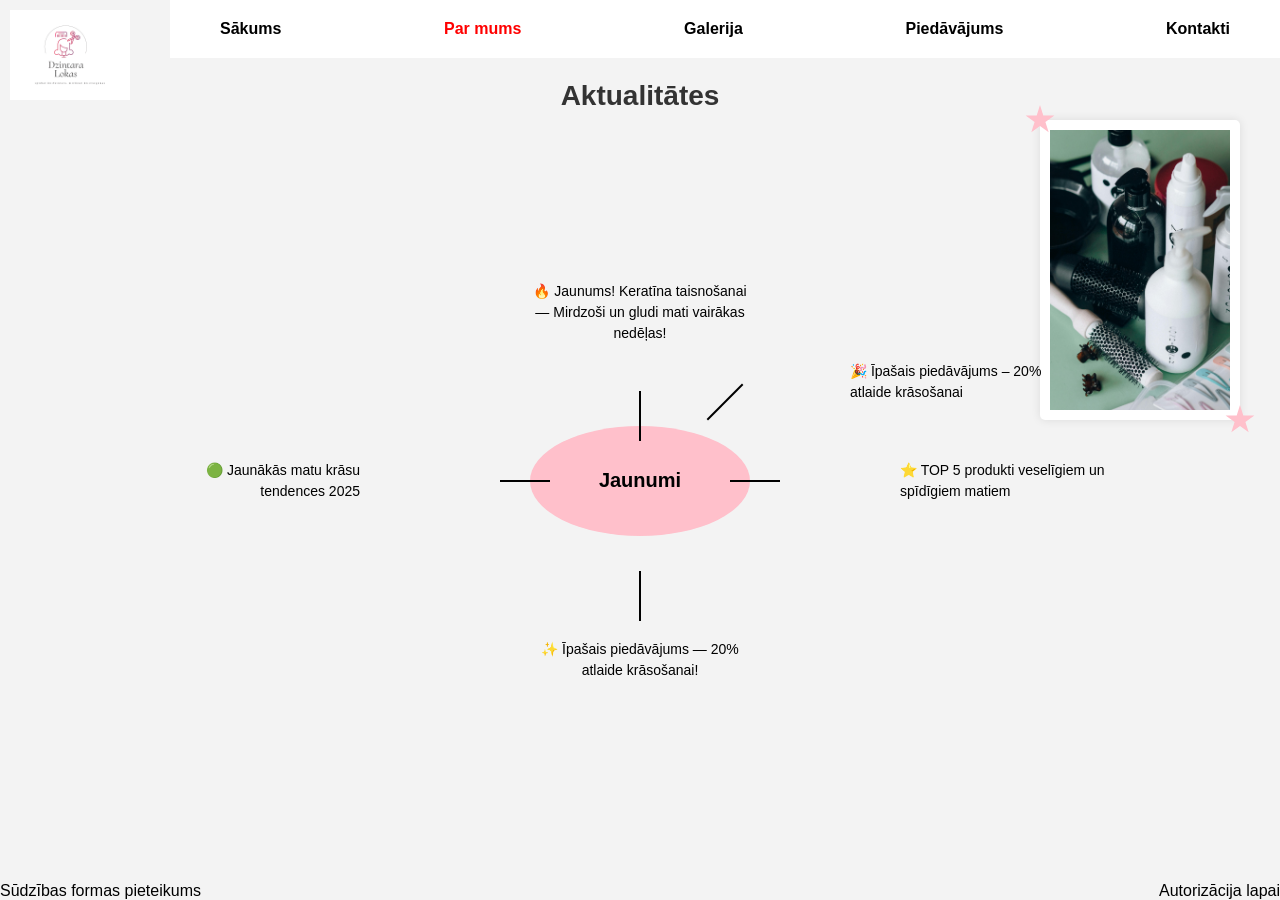
<file: index.html>
<!DOCTYPE html>
<html lang="lv">
<head>
  <meta charset="UTF-8" />
  <meta name="viewport" content="width=device-width, initial-scale=1.0"/>
  <title>Aktualitātes</title>
  <link rel="stylesheet" href="style.css" />
</head>
<body>

  <!-- LOGO + NAVIGĀCIJA -->
  <img src="logo.png" alt="Corner Image" class="corner-image">
  <nav class="navigation">
    <a href="index.html">Sākums</a>
    <a href="par-mums.html" style="color: red;">Par mums </a>
     <a href="galerija.html">Galerija</a>
    <a href="piedāvājums.html">Piedāvājums</a>
    <a href="kontakti.html">Kontakti</a>
  </nav>
 

  

  <h1 class="centered-heading" style="margin-top: 80px;">Aktualitātes</h1>

  <!-- ATTĒLA RĀMIS -->
  <div class="image-frame">
    <img src="index.jpg" alt="Aktualitātes attēls">
  </div>

  <!-- JAUNUMI BLOKS -->
  <div class="jaunumi-wrapper">
    <div class="pink-oval">
      <span class="oval-text">Jaunumi</span>
    </div>

    <!-- BULTIŅAS -->
    <div class="arrow arrow-top"></div>
    <div class="arrow arrow-right"></div>
    <div class="arrow arrow-bottom"></div>
    <div class="arrow arrow-left"></div>
    <div class="arrow arrow-top-right"></div>

    <!-- TEKSTI PIE BULTĀM -->
    <div class="news-text top-text">🔥 Jaunums! Keratīna taisnošanai — Mirdzoši un gludi mati vairākas nedēļas!</div>
    <div class="news-text right-text">⭐ TOP 5 produkti veselīgiem un spīdīgiem matiem</div>
    <div class="news-text bottom-text">✨ Īpašais piedāvājums — 20% atlaide krāsošanai!</div>
    <div class="news-text left-text">🟢 Jaunākās matu krāsu tendences 2025</div>
    <div class="news-text top-right-text">🎉 Īpašais piedāvājums – 20% atlaide krāsošanai</div>
  </div>

  
  <!-- APAKŠAS SAITES -->
  <a href="autorizācija lapai.html" style="position: absolute; bottom: 0px; right: 0px;">Autorizācija lapai </a>
  <a href="sūdzībasformaspieteikums.html" style="position: absolute; bottom: 0px; left: 0px;">Sūdzības formas pieteikums</a>

</body>
</html>
</file>
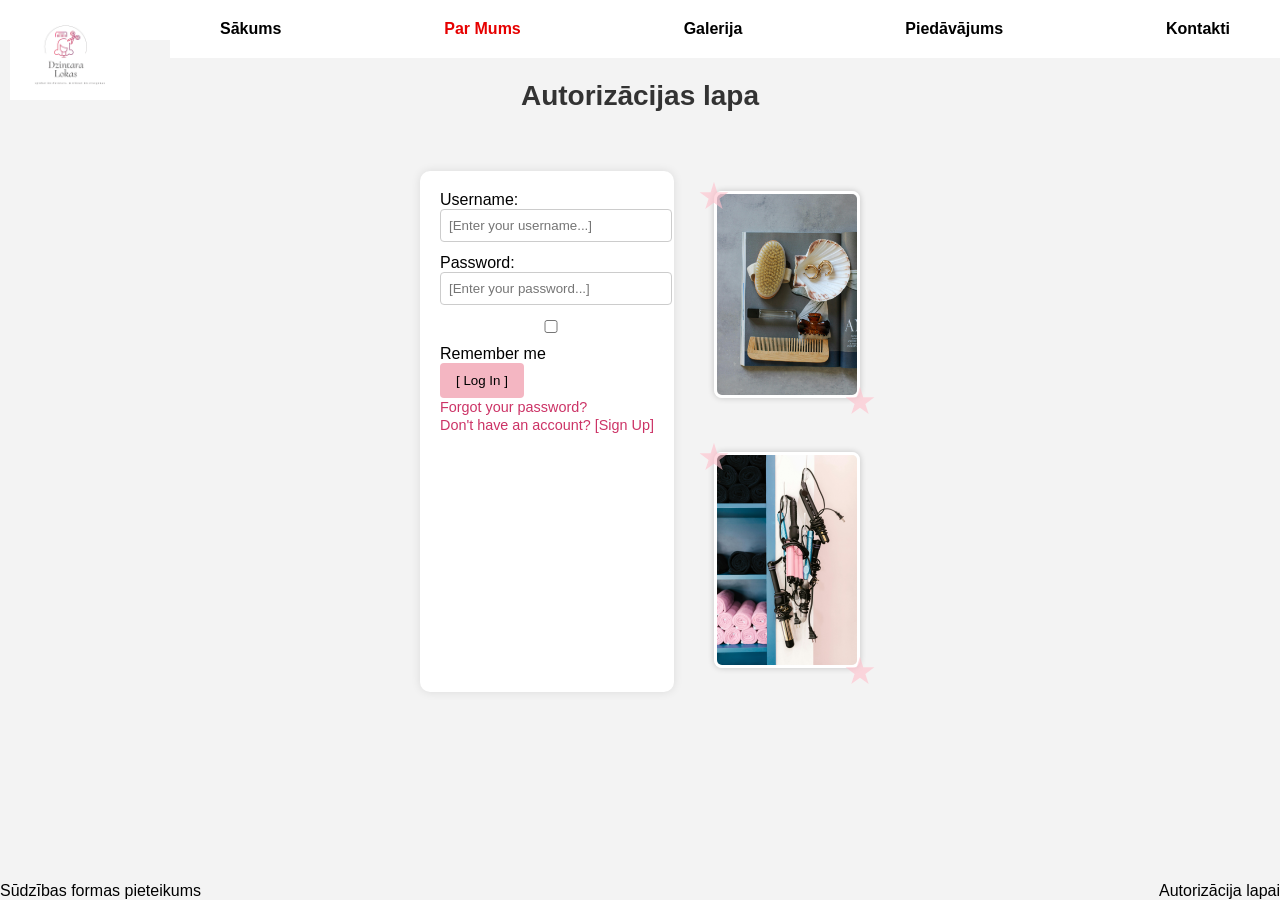
<file: autorizācija lapai.html>
<!DOCTYPE html>
<html lang="lv">
<head>
  <meta charset="UTF-8">
  <title>Autorizācijas lapa</title>
  <link rel="stylesheet" href="style.css">
</head>
<body>
  <!-- LOGO + NAVIGĀCIJA -->
  <header class="header">
    <img src="logo.png" alt="Corner Image" class="corner-image">
    <nav class="navigation">
      <a href="index.html">Sākums</a>
      <a href="par-mums.html" class="highlight">Par Mums</a>
      <a href="galerija.html">Galerija</a>
      <a href="piedāvājums.html">Piedāvājums</a>
      <a href="kontakti.html">Kontakti</a>
    </nav>
  </header>

  <!-- VIRSRKSTS -->
  <h1 class="centered-heading">Autorizācijas lapa</h1>

  <!-- FORMA + DEKORS -->
  <div class="auth-container">
    <form class="auth-form">
      <label>Username:<br><input type="text" placeholder="[Enter your username...]"></label><br>
      <label>Password:<br><input type="password" placeholder="[Enter your password...]"></label><br>
      <label><input type="checkbox"> Remember me</label><br>
      <button type="button" onclick="alert('Jūs esat veiksmīgi pieslēdzies!')">[ Log In ]</button><br>
      <a href="#">Forgot your password?</a><br>
      <a href="register.html">Don't have an account? [Sign Up]</a>
    </form>

    <div class="side-images">
      <div class="image-with-stars">
        <div class="star" style="top: -15px; left: -15px;"></div>
        <div class="star" style="bottom: -15px; right: -15px;"></div>
        <img src="auto.jpg">
      </div>
      <div class="image-with-stars">
        <div class="star" style="top: -15px; left: -15px;"></div>
        <div class="star" style="bottom: -15px; right: -15px;"></div>
        <img src="auto2.jpg">
      </div>
    </div>
  </div>

  <!-- APAKŠAS SAITES -->
  <a href="autorizācija lapai.html" style="position: absolute; bottom: 0px; right: 0px;">Autorizācija lapai</a>
  <a href="sūdzībasformaspieteikums.html" style="position: absolute; bottom: 0px; left: 0px;">Sūdzības formas pieteikums</a>
</body>
</html>
</file>
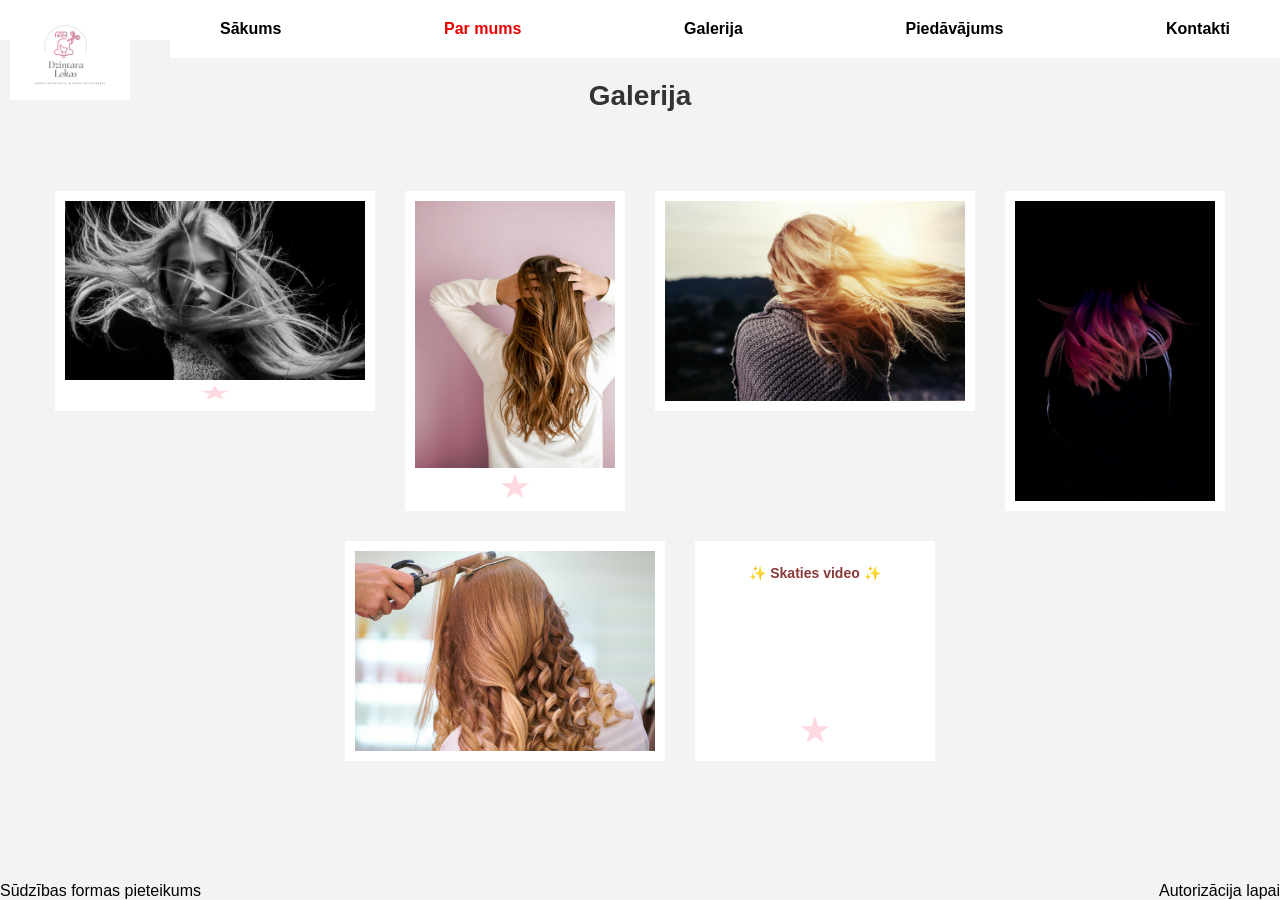
<file: galerija.html>
<!DOCTYPE html>
<html lang="lv">
<head>
  <meta charset="UTF-8" />
  <meta name="viewport" content="width=device-width, initial-scale=1.0"/>
  <title>Galerija</title>
  <link rel="stylesheet" href="style.css">
</head>
<body>
  <!-- LOGO + NAVIGĀCIJA -->
  <header class="header">
    <img src="logo.png" alt="Corner Image" class="corner-image">
    <nav class="navigation">
      <a href="index.html">Sākums</a>
      <a href="par-mums.html" class="highlight">Par mums</a>
      <a href="galerija.html">Galerija</a>
      <a href="piedāvājums.html">Piedāvājums</a>
      <a href="kontakti.html">Kontakti</a>
    </nav>
  </header>

  <!-- VIRSRKSTS -->
  <h1 class="centered-heading">Galerija</h1>

  <!-- GALERIJA -->
  <div class="gallery">

    <div class="frame horizontal">
      <img src="attēls 2.jpg" onclick="mainitAttelu(this, 'attēls2b.jpg')" >
      <div class="star"></div>
    </div>

    <div class="frame vertical">
      <img src="attēls 6.jpg" onclick="mainitAttelu(this, 'attēls6b.jpg')" >
      <div class="star"></div>
    </div>

    <div class="frame horizontal">
      <img src="attēls 5.jpg" onclick="mainitAttelu(this, 'attēls5b.jpg')" >
      <div class="star"></div>
    </div>

    <div class="frame vertical">
      <img src="attēls 3.jpg" onclick="mainitAttelu(this, 'attēls3b.jpg')" >
      <div class="star"></div>
    </div>

    <div class="frame horizontal">
      <img src="attēls 4.jpg" onclick="mainitAttelu(this, 'attēls4b.jpg')" >
      <div class="star"></div>
    </div>

    <!-- VIDEO -->
    <div class="video-frame">
      <p class="video-title">✨ Skaties video ✨</p>
      <iframe width="220" height="124"
        src="https://www.youtube.com/embed/QgQF1VeN3Rw"
        title="YouTube video"
        frameborder="0"
        allowfullscreen></iframe>
      <div class="star"></div>
    </div>
  </div>

  <!-- FOOTER -->
  <a href="autorizācija lapai.html" style="position: absolute; bottom: 0px; right: 0px;">Autorizācija lapai </a>
  <a href="sūdzībasformaspieteikums.html" style="position: absolute; bottom: 0px; left: 0px;">Sūdzības formas pieteikums</a>
  
  <script src="script.js"></script>
</body>
</html>
</file>
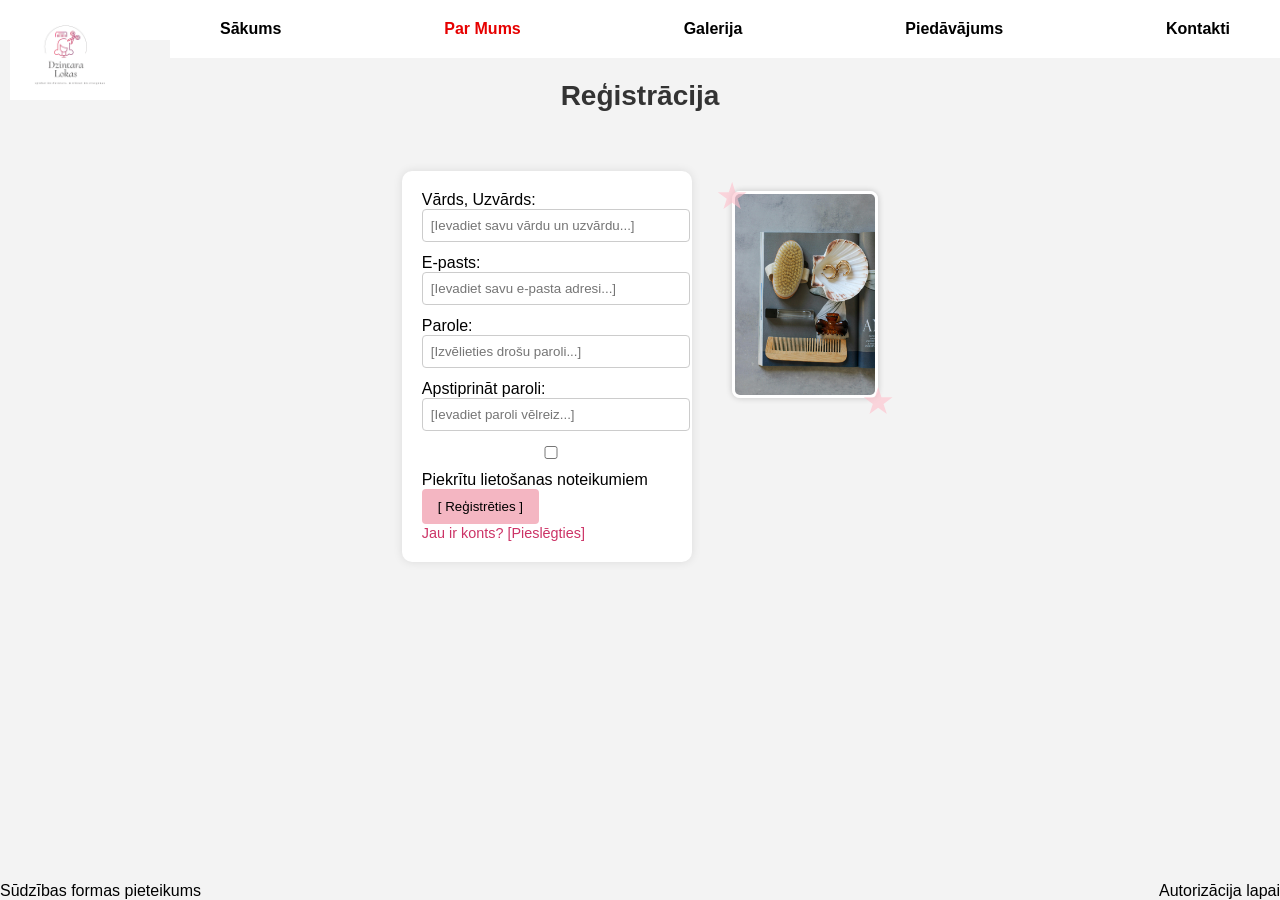
<file: register.html>
<!DOCTYPE html>
<html lang="lv">
<head>
  <meta charset="UTF-8">
  <title>Reģistrācija</title>
  <link rel="stylesheet" href="style.css">
</head>
<body>
  <!-- LOGO + NAVIGĀCIJA -->
  <header class="header">
    <img src="logo.png" alt="Corner Image" class="corner-image">
    <nav class="navigation">
      <a href="index.html">Sākums</a>
      <a href="par-mums.html" class="highlight">Par Mums</a>
      <a href="galerija.html">Galerija</a>
      <a href="piedāvājums.html">Piedāvājums</a>
      <a href="kontakti.html">Kontakti</a>
    </nav>
  </header>

  <!-- VIRSRKSTS -->
  <h1 class="centered-heading">Reģistrācija</h1>

  <!-- FORMA + ATTĒLI -->
  <div class="auth-container">
    <form class="auth-form">
      <label>Vārds, Uzvārds:<br><input type="text" placeholder="[Ievadiet savu vārdu un uzvārdu...]"></label><br>
      <label>E-pasts:<br><input type="email" placeholder="[Ievadiet savu e-pasta adresi...]"></label><br>
      <label>Parole:<br><input type="password" placeholder="[Izvēlieties drošu paroli...]"></label><br>
      <label>Apstiprināt paroli:<br><input type="password" placeholder="[Ievadiet paroli vēlreiz...]"></label><br>
      <label><input type="checkbox"> Piekrītu lietošanas noteikumiem</label><br>
      <button type="submit">[ Reģistrēties ]</button><br>
      <a href="autorizācija lapai.html">Jau ir konts? [Pieslēgties]</a>
    </form>

    <div class="side-images">
      <div class="image-with-stars">
        <div class="star" style="top: -15px; left: -15px;"></div>
        <div class="star" style="bottom: -15px; right: -15px;"></div>
        <img src="auto.jpg">
      </div>
    </div>
  </div>

  <!-- APAKŠAS SAITES -->
  <a href="autorizācija lapai.html" style="position: absolute; bottom: 0px; right: 0px;">Autorizācija lapai</a>
  <a href="sūdzībasformaspieteikums.html" style="position: absolute; bottom: 0px; left: 0px;">Sūdzības formas pieteikums</a>

  <script src="script.js"></script>
</body>
</html>
</file>
<file: style.css>
html {
  height: 100%;
  width: 100%;
}

.corner-image {
  position: fixed;
  top: 0;
  left: 0;
  max-width: 200px;
  height: auto;
  margin: 10px;
  display: block;
  z-index: 1000;
}

.centered-heading {
  text-align: center;
  margin-top: 20px;
  width: 100%;
}

.navigation {
  position: fixed;
  top: 0;
  right: 0;
  padding: 20px 50px;
  margin-left: 220px;
  white-space: nowrap;
  display: flex;
  align-items: center;
  justify-content: space-between;
  width: calc(100% - 270px);
  background-color: white;
  z-index: 900;
}

a, .nav-item {
  color: black;
  text-decoration: none;
}

.red-link {
  color: #FF0000;
  font-weight: bold;
}

.nav-item {
  cursor: default;
}

a[href="/html/"]:nth-of-type(2) {
  color: #FF0000;
}

a:hover {
  text-decoration: underline;
}






 body {
   margin: 0;
   font-family: Arial, sans-serif;
   background-color: white;
 }

 header {
   display: flex;
   flex-direction: column;
   align-items: center;
   position: relative;
   padding-top: 10px;
 }

 .logo {
   width: 120px;
   margin-bottom: 10px;
 }

 .navigation {
   display: flex;
   gap: 20px;
   font-size: 16px;
   margin-bottom: 5px;
 }

 .navigation a {
   text-decoration: none;
   color: black;
 }

 .navigation .active {
   color: red;
 }

 .footer-links {
   position: absolute;
   right: 20px;
   top: 10px;
   font-size: 12px;
 }

 .footer-links a {
   margin-left: 10px;
   text-decoration: none;
   color: gray;
 }

 .heading {
   text-align: center;
   font-size: 36px;
   margin: 40px 0 20px;
 }

 .left-info {
   position: absolute;
   top: 160px;
   left: 40px;
   max-width: 280px;
   font-size: 14px;
   line-height: 1.4;
 }

 .image-placeholder {
   width: 250px;
   height: 200px;
   background-color: #eee;
   margin: 20px auto;
   display: flex;
   justify-content: center;
   align-items: center;
   color: #666;
   font-size: 14px;
 }

body {
  margin: 0;
  font-family: Arial, sans-serif;
  background-color: white;
}

header {
  display: flex;
  flex-direction: column;
  align-items: center;
  position: relative;
  padding-top: 10px;
}

.logo {
  width: 120px;
  margin-bottom: 10px;
}

.navigation {
  display: flex;
  gap: 20px;
  font-size: 16px;
  margin-bottom: 5px;
}

.navigation a {
  text-decoration: none;
  color: black;
}

.navigation .active {
  color: red;
}

.footer-links {
  position: absolute;
  right: 20px;
  top: 10px;
  font-size: 12px;
}

.footer-links a {
  margin-left: 10px;
  text-decoration: none;
  color: gray;
}

.heading {
  text-align: center;
  font-size: 36px;
  margin: 40px 0 20px;
}

.left-info {
  position: absolute;
  top: 160px;
  left: 40px;
  max-width: 280px;
  font-size: 14px;
  line-height: 1.4;
}

.image-placeholder {
  width: 250px;
  height: 200px;
  background-color: #eee;
  margin: 20px auto;
  display: flex;
  justify-content: center;
  align-items: center;
  color: #666;
  font-size: 14px;
}

.stars {
  position: absolute;
  right: 30px;
  top: 180px;
  display: flex;
  flex-direction: column;
  gap: 15px;
}

.star {
  width: 30px;
  height: 30px;
  background-color: pink;
  clip-path: polygon(
    50% 0%, 61% 35%, 98% 35%, 68% 57%, 79% 91%,
    50% 70%, 21% 91%, 32% 57%, 2% 35%, 39% 35%
  );
}

.image-frame {
  position: absolute;
  top: 120px;
  right: 40px;
  width: 180px;
  height: 280px;
  padding: 10px;
  background: white;
  box-shadow: 0 0 10px rgba(0,0,0,0.1);
  border-radius: 5px;
}

.image-frame::before,
.image-frame::after {
  content: '';
  position: absolute;
  width: 30px;
  height: 30px;
  background: pink;
  clip-path: polygon(50% 0%, 61% 35%, 98% 35%, 68% 57%, 79% 91%, 50% 70%, 21% 91%, 32% 57%, 2% 35%, 39% 35%);
}

.image-frame::before {
  top: -15px;
  left: -15px;
}

.image-frame::after {
  bottom: -15px;
  right: -15px;
}

.image-frame img {
  width: 100%;
  height: 100%;
  object-fit: cover;
}

.jaunumi-wrapper {
  position: relative;
  width: 500px;
  height: 400px;
  margin: 150px auto;
}

.arrow-top-right {
  width: 50px;
  height: 2px;
  top: 30%;
  left: calc(50% + 60px);
  transform: rotate(-45deg);
}

.top-right-text {
  top: 20%;
  right: -180px;
  text-align: left;
}

.pink-oval {
  background: pink;
  width: 220px;
  height: 110px;
  border-radius: 50%;
  position: absolute;
  top: 50%;
  left: 50%;
  transform: translate(-50%, -50%);
  display: flex;
  align-items: center;
  justify-content: center;
}

.oval-text {
  font-size: 20px;
  font-weight: bold;
  color: black;
}

.arrow {
  background-color: black;
  position: absolute;
}

.arrow-top {
  width: 2px;
  height: 50px;
  top: calc(50% - 90px);
  left: 50%;
  transform: translateX(-50%);
}

.arrow-right {
  width: 50px;
  height: 2px;
  top: 50%;
  left: calc(50% + 90px);
  transform: translateY(-50%);
}

.arrow-bottom {
  width: 2px;
  height: 50px;
  top: calc(50% + 90px);
  left: 50%;
  transform: translateX(-50%);
}

.arrow-left {
  width: 50px;
  height: 2px;
  top: 50%;
  left: calc(50% - 90px - 50px);
  transform: translateY(-50%);
}

.news-text {
  position: absolute;
  width: 220px;
  font-size: 14px;
  line-height: 1.5;
}

.top-text {
  top: 0;
  left: 50%;
  transform: translateX(-50%);
  text-align: center;
}

.right-text {
  top: 50%;
  left: calc(100% + 10px);
  transform: translateY(-50%);
  text-align: left;
}

.bottom-text {
  bottom: 0;
  left: 50%;
  transform: translateX(-50%);
  text-align: center;
}

.left-text {
  top: 50%;
  left: -250px;
  transform: translateY(-50%);
  text-align: right;
}
.footer-bar {
  display: flex;
  justify-content: space-between;
  align-items: center;
  padding: 12px 24px;
  margin-top: 100px;
  width: 100%;
  font-size: 14px;
  background-color: transparent;
  flex-wrap: wrap; /* Ļauj tekstiem aplūzt */
  box-sizing: border-box;
}

.footer-left a,
.footer-right a {
  text-decoration: none;
  color: #222;
  font-weight: 500;
  max-width: 100%;
  white-space: normal; /* Ļauj pārnesties vairākās rindās */
  word-break: break-word;
}

@media screen and (max-width: 500px) {
  .footer-bar {
    flex-direction: column;
    align-items: center;
    text-align: center;
    gap: 6px;
  }
}



.news-section {
  position: relative;
  margin-top: 100px;  /* ← Lielāka distance no augšas */
  margin-bottom: 150px; /* ← Atstarpes pirms footer */
  text-align: center;
}
.center-oval {
  margin: 0 auto;
  width: 180px;
  height: 100px;
  background-color: #f9cccc;
  border-radius: 50%;
  display: flex;
  justify-content: center;
  align-items: center;
  font-size: 24px;
  font-weight: bold;
}
.footer-bar {
  width: 100%;
  padding: 20px 40px;
  background-color: #fdfdfd;
  box-sizing: border-box;
}

.footer-divider {
  border: none;
  border-top: 1px solid #ccc;
  margin-bottom: 10px;
}

.footer-links {
  display: flex;
  justify-content: space-between;
  align-items: center;
}

.bottom-link {
  text-decoration: none;
  font-size: 14px;
  color: #222;
  font-weight: 500;
}








body {
  margin: 0;
  font-family: Arial, sans-serif;
  background-color: #f3f3f3;
}

/* HEADER */
.header {
  display: flex;
  align-items: center;
  padding: 20px 30px;
  background-color: white;
}

.corner-image {
  width: 120px;
  height: auto;
  margin-right: 40px;
}

.navigation {
  display: flex;
  gap: 15px;
}

.navigation a {
  text-decoration: none;
  color: #000;
  font-weight: bold;
}

.navigation a.highlight {
  color: #e60000;
}

/* VIRSRKSTS */
.centered-heading {
  text-align: center;
  margin-top: 40px;
  font-size: 28px;
  color: #333;
}

/* GALERIJA */
.gallery {
  display: flex;
  flex-wrap: wrap;
  justify-content: center;
  gap: 30px;
  padding: 60px 40px;
}

/* RĀMJI */
.frame {
  background-color: white;
  padding: 10px;
  display: flex;
  flex-direction: column;
  align-items: center;
}

.frame img {
  width: 100%;
  height: 100%;
  object-fit: cover;
  border: none;
  cursor: pointer;
}

.horizontal {
  width: 300px;
  height: 200px;
}

.vertical {
  width: 200px;
  height: 300px;
}

/* VIDEO BLOKS */
.video-frame {
  background-color: white;
  padding: 10px;
  display: flex;
  flex-direction: column;
  align-items: center;
  width: 220px;
}

.video-title {
  font-size: 14px;
  color: #8B3A3A;
  font-weight: bold;
  margin-bottom: 5px;
}

/* ZVAIGZNE */
.star {
  width: 30px;
  height: 30px;
  background: pink;
  clip-path: polygon(
    50% 0%, 61% 35%, 98% 35%,
    68% 57%, 79% 91%,
    50% 70%, 21% 91%,
    32% 57%, 2% 35%, 39% 35%
  );
  opacity: 0.6;
  margin-top: 6px;
}

/* FOOTER */
.footer-bar {
  padding: 20px 30px;
  background-color: #fff;
  box-sizing: border-box;
  margin-top: 60px;
}

.footer-divider {
  border: none;
  border-top: 1px solid #ccc;
  margin-bottom: 10px;
}

.footer-links {
  display: flex;
  justify-content: space-between;
  font-size: 14px;
}

.footer-links a {
  text-decoration: none;
  color: #222;
  font-weight: 500;
}


/* Footer drošs un vienmēr apakšā */
body {
  min-height: 100vh;
  display: flex;
  flex-direction: column;
}

.footer-bar {
  margin-top: auto;
  padding: 20px 30px;
  background-color: #fff;
  box-sizing: border-box;
  width: 100%;
}

.footer-divider {
  border: none;
  border-top: 1px solid #ccc;
  margin-bottom: 10px;
}

.footer-links {
  display: flex;
  justify-content: space-between;
  font-size: 14px;
}

.footer-links a {
  text-decoration: none;
  color: #222;
  font-weight: 500;
}





.auth-container {
  display: flex;
  justify-content: center;
  gap: 40px;
  margin: 40px auto;
  max-width: 1000px;
}

.auth-form {
  background: #fff;
  padding: 20px;
  border-radius: 10px;
  box-shadow: 0 0 10px rgba(0,0,0,0.1);
  flex: 1;
}

.auth-form input {
  width: 100%;
  margin-bottom: 12px;
  padding: 8px;
  border: 1px solid #ccc;
  border-radius: 4px;
}

.auth-form button {
  background-color: #f4b6c2;
  border: none;
  padding: 10px 16px;
  cursor: pointer;
  border-radius: 4px;
}

.auth-form a {
  color: #cc3366;
  font-size: 0.9em;
}

.side-images {
  display: flex;
  flex-direction: column;
  gap: 10px;
}

.image-with-stars {
  position: relative;
  margin: 20px 0;
}

.image-with-stars img {
  width: 140px;
  border: 3px solid white;
  box-shadow: 0 0 6px rgba(0,0,0,0.2);
  border-radius: 8px;
}

.image-with-stars .star {
  position: absolute;
  width: 30px;
  height: 30px;
}

.hidden {
  display: none;
}
</file>
